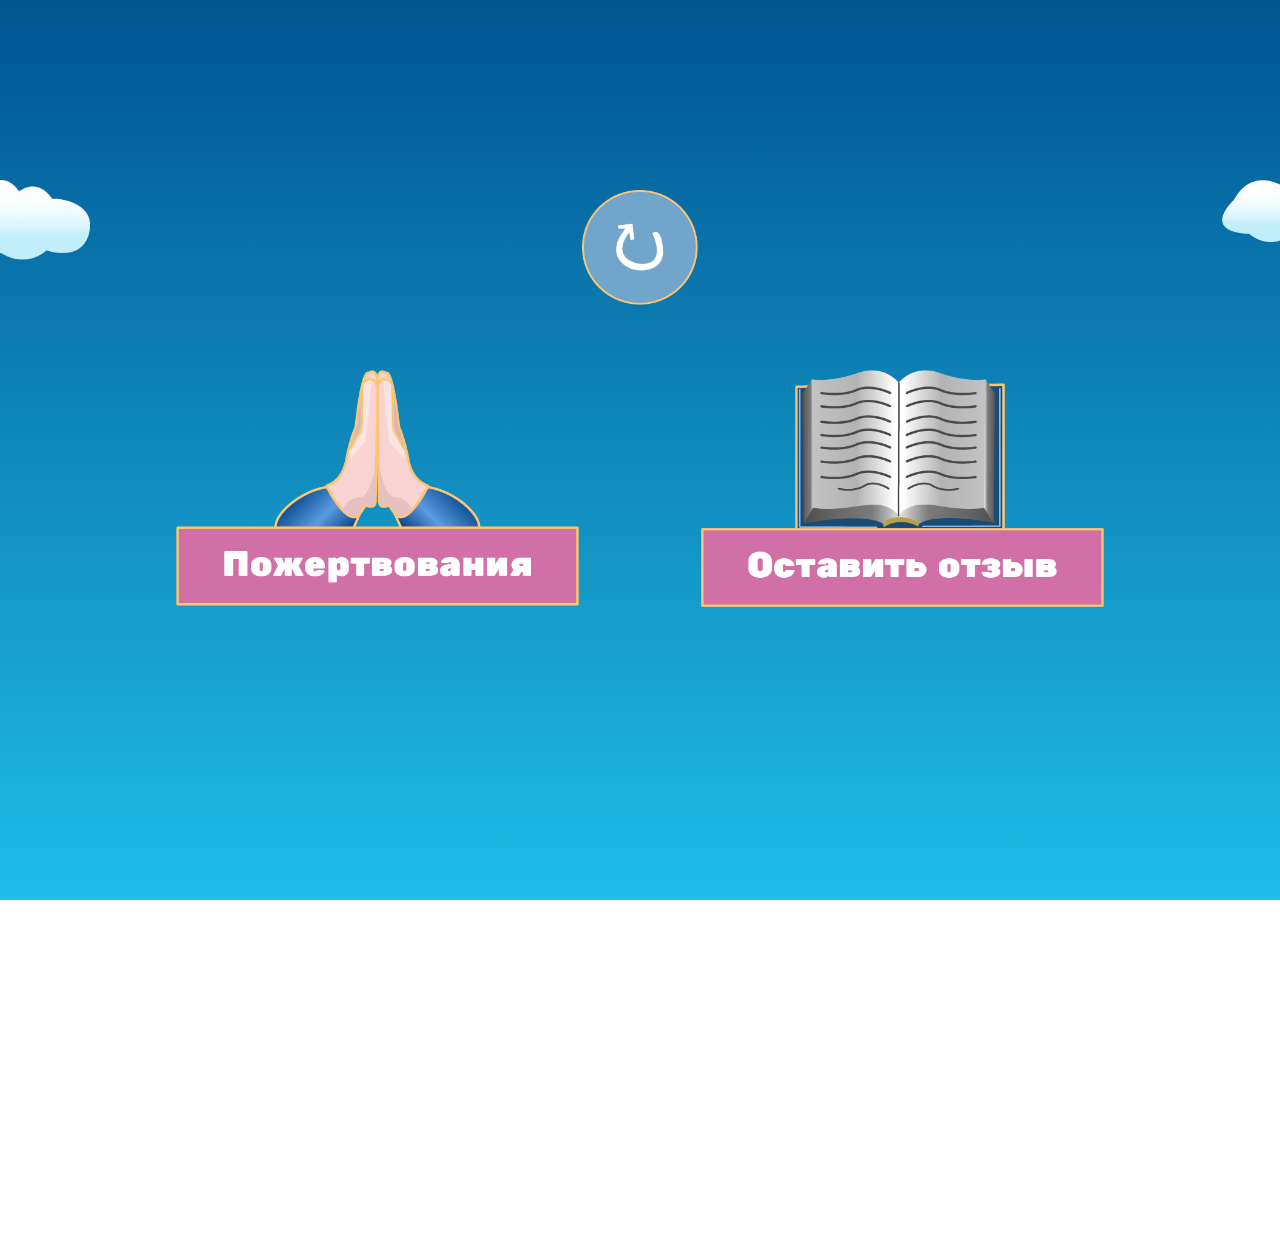
<file: templates/support.html>
<!DOCTYPE html>
<html lang="ru">

<head>
  <meta charset="utf-8">
  <meta name="viewport" content="width=device-width, initial-scale=1">
  <meta name="description" content="Бог на связи -- психологическая помощь и  духовная поддержка через цитаты из Евангелия">
  <meta property="og:title" content='Поддержать "Бог на связи"' />
  <meta property="og:description" content="Бог на связи -- психологическая помощь и  духовная поддержка через цитаты из Евангелия" />

  <meta property="og:type" content="website" />
  <meta property="og:image" content="/static/imgs/og_image.png" />
  <!-- <meta name="keywords" content=""> -->
  <meta name="author" content="Клим Костюк, Дмитрий Медведев">
  <link rel="stylesheet" href="/static/style.css">
  <link rel="icon" href="/static/imgs/icon.png">
  <title>Поддержать "Бог на связи"</title>
</head>

<body>
  <div class="pc-snap">
    <div id="container2">
      <a id="restart" href="{{ url_for('index', restart='true') }}">
        <picture>
          <source type="image/webp" srcset="/static/imgs/restart.webp" />
          <img src="/static/imgs/restart.png" alt="Начать заново">
        </picture>
      </a>
      <div class="pozotz">
      <a class="pozhertvovanie" href="https://boosty.to/bog_na_svyazi/donate" target="_blank">
        <picture>
          <source type="image/webp" srcset="/static/imgs/pozertvovanie.webp" />
          <img src="/static/imgs/pozertvovanie.png" alt="Пожертвование">
        </picture>
      </a>
      <a class="otziv" href="https://forms.gle/9pR66AWRtEG9Bt4Z7" target="_blank">
        <picture>
          <source type="image/webp" srcset="/static/imgs/otziv.webp" />
          <img src="/static/imgs/otziv.png" alt="Отзыв">
        </picture>
      </a>
    </div>
    <div id="oblakoLeft">
      <picture>
        <source type="image/webp" srcset="/static/imgs/oblako_left.webp" />
        <img src="/static/imgs/oblako_left.png" alt="Облако">
      </picture>
    </div>
    <div id="oblakoRight">
      <picture>
        <source type="image/webp" srcset="/static/imgs/oblako_right.webp" />
        <img src="/static/imgs/oblako_right.png" alt="Облако">
      </picture>
    </div>
    <div id="neboNad">
      <picture>
        <source type="image/webp" srcset="/static/imgs/nebo_nad.webp" />
        <img src="/static/imgs/nebo_nad.png" alt="Облака">
      </picture>
    </div>
  </div>
</body>

</html>
</file>
<file: static/style.css>
/* Index page */
@font-face {
  font-family: RubikOne;
  src: url(/static/RubikOne-Regular.ttf);
}

@font-face {
  font-family: MyriadPro;
  src: url(/static/MYRIADPRO-REGULAR.OTF);
}

.pc-snap {
  height: 100vh;
  width: 100%;
  max-width: calc(100vh * 1.8);
  scroll-snap-align: start;
  display: flex;
  flex-direction: column;
  justify-content: center;
  align-content: center;
  margin: 0 auto;
}

html {
  overflow-x: hidden;
  overflow-y: hidden;
}

body {
  position: relative;
  background: rgb(0, 85, 145);
  background: linear-gradient(180deg, rgba(0, 85, 145, 1) 0%, rgba(31, 189, 233, 1) 100%);
  padding: 0;
  margin: 0;
  font-family: RubikOne;
  font-size: min(.95vw * 2, 1.65vh * 2);
  color: #fff;
  max-width: 100vw;
  overflow-x: hidden;
  overflow-y: hidden;
}

img {
  max-width: 100%;
  height: auto;
  align-self: center;
}

a:hover img,
.search-box:hover {
  transform: scale(1.05);
  transition: all 0.1s;
}

p {
  max-width: 100%;
  height: auto;
  align-self: center;
  text-align: center;
}

#container {
  display: flex;
  flex-direction: column;
  justify-content: center;
  align-items: center;
  max-width: 70%;
  margin-bottom: 0;
  margin-left: auto;
  margin-right: auto;
  padding-bottom: 0%;
}

.container-margin-top {
  margin-top: -12%;
}

#gospod {
  opacity: 0%;
}

.gospod {
  max-width: 20%;
  padding-bottom: 5%;
}

.gospod-3 {
  max-width: 35%;
  padding-bottom: 0%;
}

.search-box {
  opacity: 0%;
  display: flex;
  flex-direction: column;
  justify-content: center;
  align-items: center;
  max-width: 70%;
  z-index: 5;
}

.search-img {
  position: relative;
}

.search-img input,
.search-img button {
  position: absolute;
  top: 50%;
  left: 50%;
}

.search-img input {
  width: 80%;
  height: 75%;
  font-family: MyriadPro;
  font-size: min(.95vw * 2, 1.65vh * 2);
  transform: translate(-55%, -57%);
  outline: none;
  border: 0;
  background-color: #f7f7f7;
  padding: 0px 2%;
  box-sizing: border-box;
}

.search-img button {
  width: 12%;
  height: 70%;
  transform: translate(300%, -60%);
  cursor: pointer;
  background-color: transparent;
  border: 0;
}

#quote {
  font-size: min(.95vw * 2.5, 1.65vh * 2.5);
}

#from {
  display: none;
  margin-top: 0%;
  opacity: 75%;
  font-size: min(.95vw * 2.25, 1.65vh * 2.25);
}

#answerText {
  padding-left: 5%;
  padding-right: 5%;
}

#prompt {
  opacity: 0%;
  margin-top: 1%;
}

#neboNad,
#neboPod {
  position: absolute;
  bottom: -40%;
  left: 0%;
  transform-origin: bottom center;
  width: 110vw;
  object-fit: cover;
  z-index: -1;
}

#thumbs {
  flex-direction: row;
  justify-content: center;
  align-items: center;
  display: none;
  margin: 0 auto;
  padding-top: 5%;
  max-width: 50%;
}

#thumbs a {
  width: min(.95vw * 8, 1.65vh * 8);
  padding-left: 10%;
  padding-right: 10%;
  z-index: 2;
}

#ray-left {
  position: fixed;
  top: 66vh;
  left: -20vw;
  width: 20%;
  transform-origin: top center;
}

#ray-right {
  position: fixed;
  top: 66vh;
  right: -20vw;
  width: 20%;
  transform-origin: top center;
}

#overlay {
  position: fixed;
  top: 0;
  left: 0;
  width: 100%;
  height: 100%;
  background: rgba(0, 0, 0, 0);
  z-index: -10;
}

.circle-rays {
  position: absolute;
  top: 50%;
  left: 50%;
  transform: translate(-50%, -50%);
  filter: brightness(200%) hue-rotate(-32.5deg);
}

#circle-rays {
  scale: 0;
}

/* Animations */
@keyframes reduce_brightness {
  0% {
    background: rgba(0, 0, 0, 0);
    /* Fully transparent */
  }

  100% {
    background: rgba(0, 0, 0, 0.25);
    /* Semi-transparent black */
  }
}

@keyframes light {
  0% {
    filter: brightness(100%);
    transform: scale(1);
  }

  50% {
    filter: brightness(150%) hue-rotate(-32.5deg) drop-shadow(0px 20px 50px black) drop-shadow(0px -5px 10px orange);
    transform: scale(1.05);
  }

  100% {
    filter: brightness(100%);
    transform: scale(1);
  }
}

@keyframes fade_in {
  0% {
    opacity: 0%;
  }

  100% {
    opacity: 100%;
  }
}

@keyframes fade_in_from {
  0% {
    opacity: 0%;
  }

  100% {
    opacity: 75%;
  }
}

@keyframes scale_in {
  0% {
    scale: 0%;
  }

  100% {
    scale: 100%;
  }
}

@keyframes fade_out {
  0% {
    opacity: 100%;
  }

  100% {
    opacity: 0%;
  }
}

@keyframes slide_in {
  0% {
    bottom: -40%;
  }

  100% {
    bottom: -3%;
  }
}

@keyframes slide_out {
  0% {
    bottom: -3%;
  }

  100% {
    bottom: -40%;
  }
}

@keyframes reduce_height {
  0% {
    height: auto;
  }

  100% {
    height: 0;
  }
}

@keyframes rotate_jesus {
  0% {
    transform: rotate(0deg);
  }

  25% {
    transform: rotate(15deg);
  }

  50% {
    transform: rotate(0deg);
  }

  75% {
    transform: rotate(-15deg);
  }

  100% {
    transform: rotate(0deg);
  }
}

.light-anim {
  animation: light 0.7s ease-in-out 1.3s,
    fade_in 0.3s ease-in-out 1.3s 1 forwards;
}

/* Support page */
#container2 {
  display: flex;
  flex-direction: column;
  justify-content: center;
  align-items: center;
  max-width: 90%;
  margin: 0 auto;
  margin-top: -7.5%;
}

#restart {
  max-width: 10%;
}

.pozotz {
  display: flex;
  flex-direction: row;
  justify-content: center;
  align-items: center;
  margin: 0 auto;
}

.pozhertvovanie,
.otziv {
  max-width: 35%;
  padding-top: 5%;
}

.pozertvovanie {
  padding-right: 9.5vw;
}

.otziv {
  padding-left: 9.5vw;
}

#oblakoLeft {
  position: fixed;
  left: -2.5vw;
  top: 20vh;
  width: min(.95vw * 10, 1.65vh * 10);
  height: auto;
  z-index: 0;
}

#oblakoRight {
  position: fixed;
  right: -5vw;
  top: 20vh;
  width: min(.95vw * 10, 1.65vh * 10);
  height: auto;
  z-index: 0;
}

#neboNad2 {
  position: absolute;
  bottom: -3%;
  left: 0%;
  transform-origin: bottom center;
  width: 110vw;
  object-fit: cover;
  z-index: -1;
}

/* VERTICAL VERSION */
@media screen and (max-aspect-ratio: 2/3) and (orientation: portrait) {
  #container {
    max-width: 85%;
    align-self: flex-start;
  }

  .container-margin-top {
    margin-top: -60%;
    align-self: flex-start;
  }

  .search-box {
    max-width: 100%;
  }

  #gospod {
    max-width: 40%;
    padding-bottom: 10vh;
  }

  #prompt {
    padding-top: 3%;
    font-size: min(.95vw * 4.5, 1.65vh * 4.5);
  }

  .search-img input {
    font-size: min(.95vw * 4.5, 1.65vh * 4.5);
  }

  #neboNad,
  #neboPod {
    width: 350vw;
  }

  #ray-left {
    left: -50vw;
  }

  #ray-right {
    right: -50vw;
  }

  .gospod-3 {
    max-width: 50%;
    padding-bottom: 0%;
  }

}
</file>
